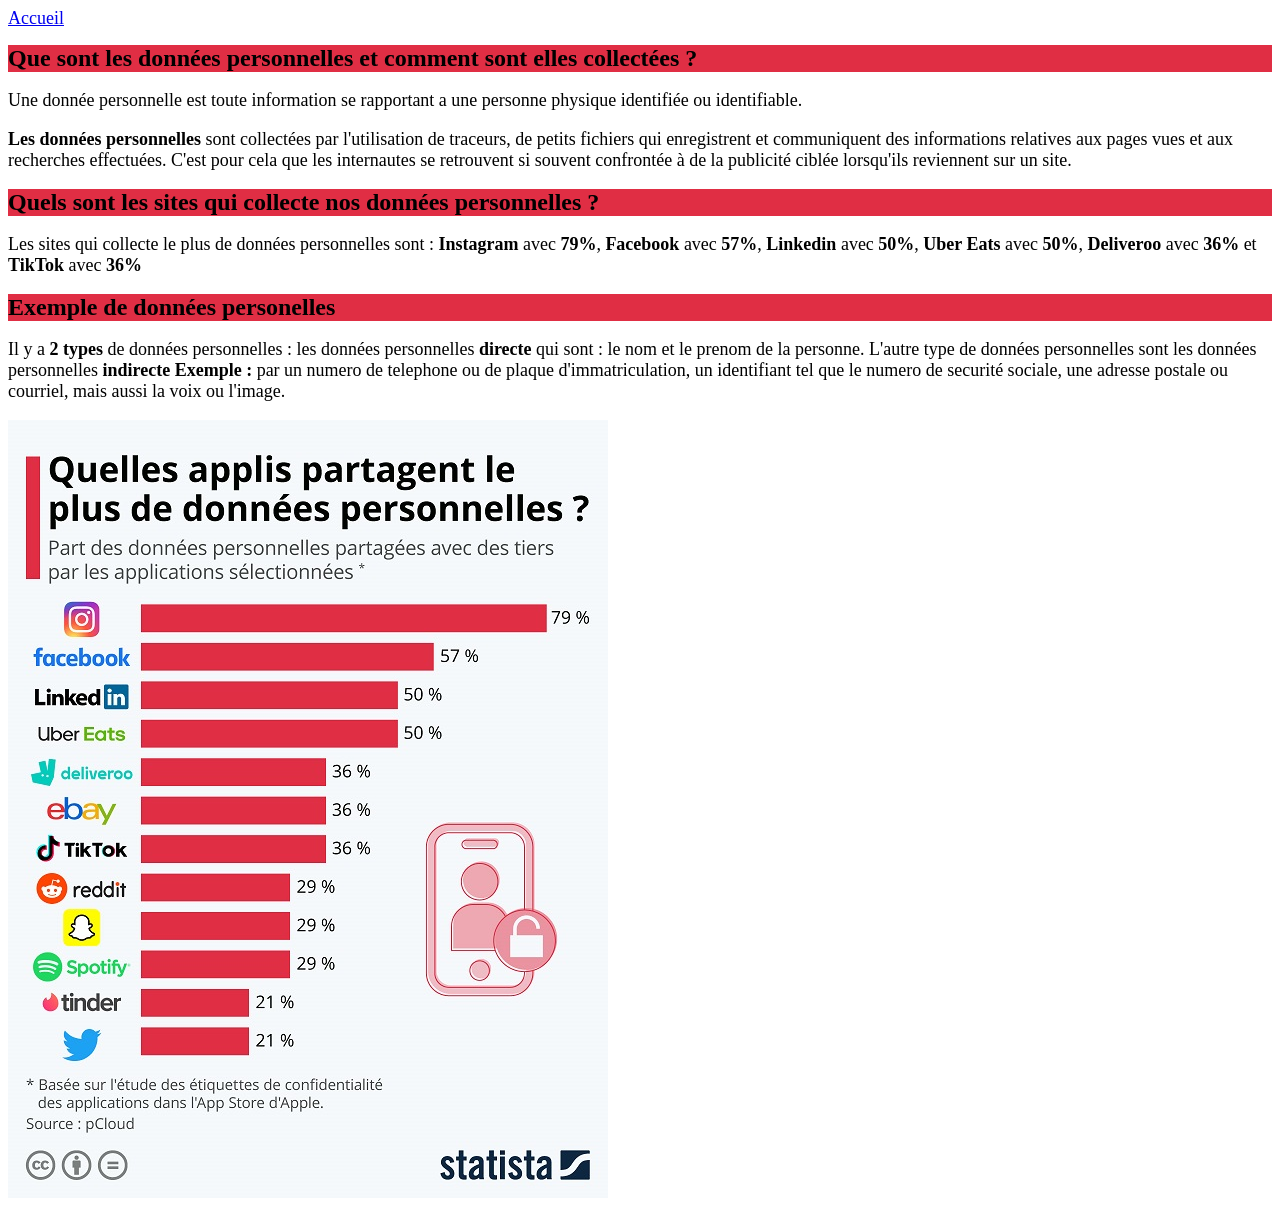
<file: Fichier 2.html>
﻿<!doctype html>
<html lang="fr">
	<head>
	<link href="style-leo.css" rel="stylesheet">
		<meta charset="utf-8">
		<title>Les Donnees personelles</title>
	</head>
	<a href="Objets Connectés.html">Accueil</a>
	<body>
                <h1>Que sont les données personnelles et comment sont elles collectées ?</h1>
                <p>
                    Une donnée personnelle est toute information se rapportant a une personne physique identifiée ou identifiable.
					
                </p>
                <p>
                    <strong>Les données personnelles</strong> sont collectées par l'utilisation de traceurs, de petits fichiers qui enregistrent et communiquent des informations 
					relatives aux pages vues et aux recherches effectuées. C'est pour cela que les internautes se retrouvent si souvent confrontée
					à de la publicité ciblée lorsqu'ils reviennent sur un site.
                </p>
                <h1>Quels sont les sites qui collecte nos données personnelles ?</h1>
				</p>
				<p>
				
					Les sites qui collecte le plus de données personnelles sont : <strong>Instagram</strong> avec <strong>79%</strong>, 
					<strong>Facebook</strong> avec <strong>57%</strong>, <strong>Linkedin</strong> avec <strong>50%</strong>, 
					<strong>Uber Eats</strong> avec <strong>50%</strong>, <strong>Deliveroo</strong> avec <strong>36%</strong> et <strong>TikTok</strong> 
					avec <strong>36%</strong>					
				</p>
				<h1>Exemple de données personelles</h1>
				</p>
				<p>
				
					Il y a <strong>2 types</strong> de données personnelles : les données personnelles <strong>directe</strong> qui sont : 
					le nom et le prenom de la personne. L'autre type de données personnelles sont les données personnelles <strong>indirecte</strong>
					<strong>Exemple : </strong>par un numero de telephone ou de plaque d'immatriculation, un identifiant tel que le numero de securité sociale, 
					une adresse postale ou courriel, mais aussi la voix ou l'image.
				</p>
				<img src="24497.jpeg">
			 </ul>
      	</body>

</html>
</file>
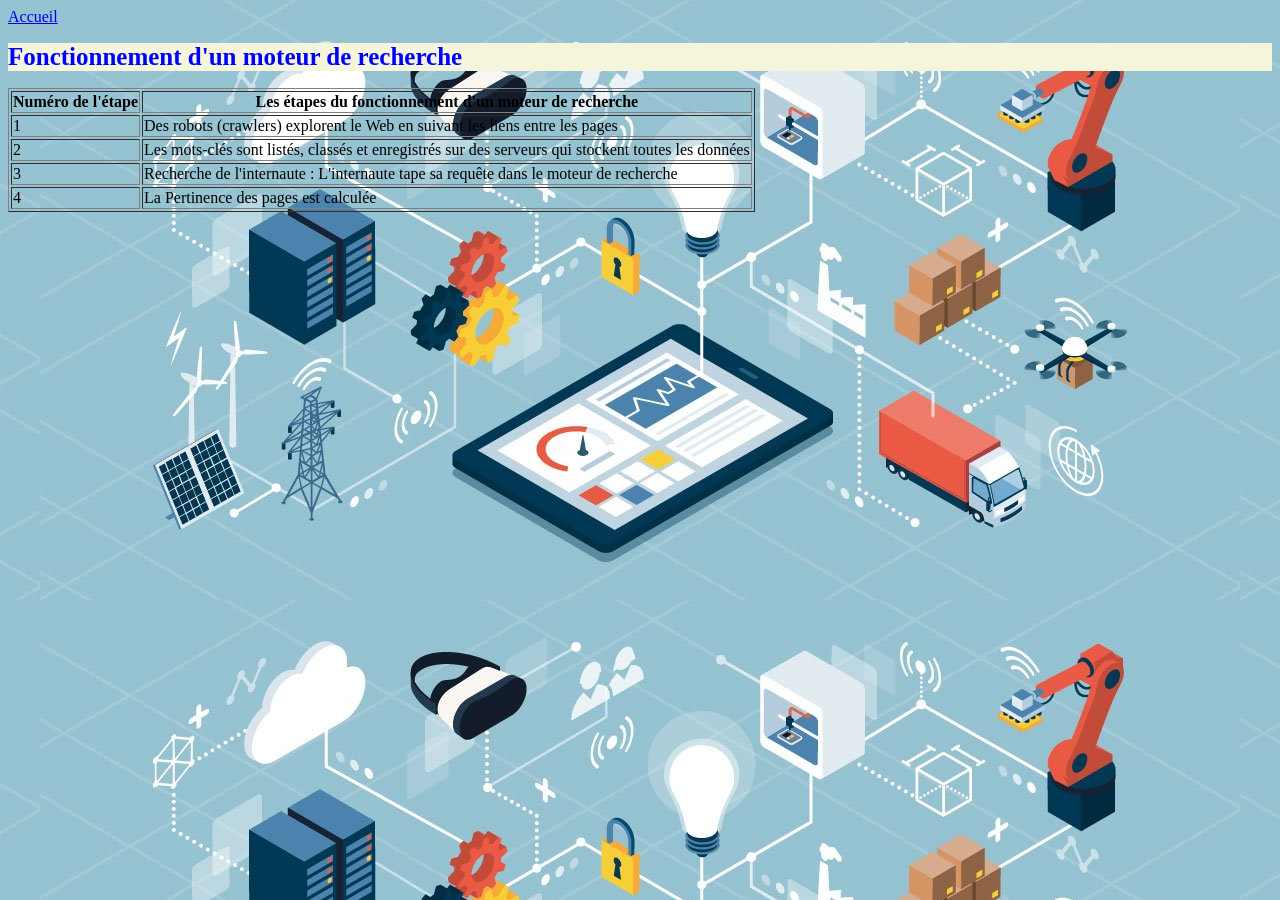
<file: moteurRecherche.html>
﻿<!doctype html>
<html lang="fr">
	<head>
	<link href="style.css" rel="stylesheet">
		<meta charset="utf-8">
		<title>Le Web - Fonctionnement du moteur de recherche</title>
	</head>
	<a href="index.html">Accueil </a>
	<body>
		<h1>Fonctionnement d'un moteur de recherche</h1>

		<table border="1">
    			<thead>
        		     <tr>
				  <th>Numéro de l'étape</th>
          			  <th>Les étapes du fonctionnement d'un moteur de recherche</th>
        		     </tr>
    			</thead>
    			<tbody>
        		     <tr>
				<td>1</td>
            			<td>Des robots (crawlers) explorent le Web en suivant les liens entre les pages</td>
			     </tr>
        		     <tr>
				<td>2</td>
            			<td>Les mots-clés sont listés, classés et enregistrés sur des serveurs qui stockent toutes les données</td>
        		     </tr>
        		     <tr>
				<td>3</td>
				<td>Recherche de l'internaute : L'internaute tape sa requête dans le moteur de recherche</td>
        		     </tr>
					 <td>4</td>
				<td>La Pertinence des pages est calculée</td>
        		     </tr>
    			</tbody>
		</table>


	</body>

</html>
</file>
<file: style-leo.css>
h1{
font-size : 24px;
font-family : "Aharoni";
color : black;
background-color:#e02e44;
}

body{
font-size : 18px;
color : black;
font-family : "Aharoni";
background-color:white;
}
</file>
<file: style.css>
h1{
font-size : 25px;
font-family : "Tahoma";
color : blue;
background-color:beige;
}

h2{
font-size : 35px;
color : red;
font-family : "Aharoni";
background-color:black;
}
body
{
background-image: url("objet-conneqcte.jpeg");
Background-position:top
}
li{
font-size : 26px;
color:black;

}
h3
{
font-size : 22px;
color :blue;
font-family : "Aharoni";
background-color:#e02e44;
;
}
ul1
{
font-size : 22px;
color :black;
font-family : "Aharoni";
background-color:#e02e44;
}
h5
{
Background-position:bottom right; 
Background-repeat: no-repeat;
}
</file>
